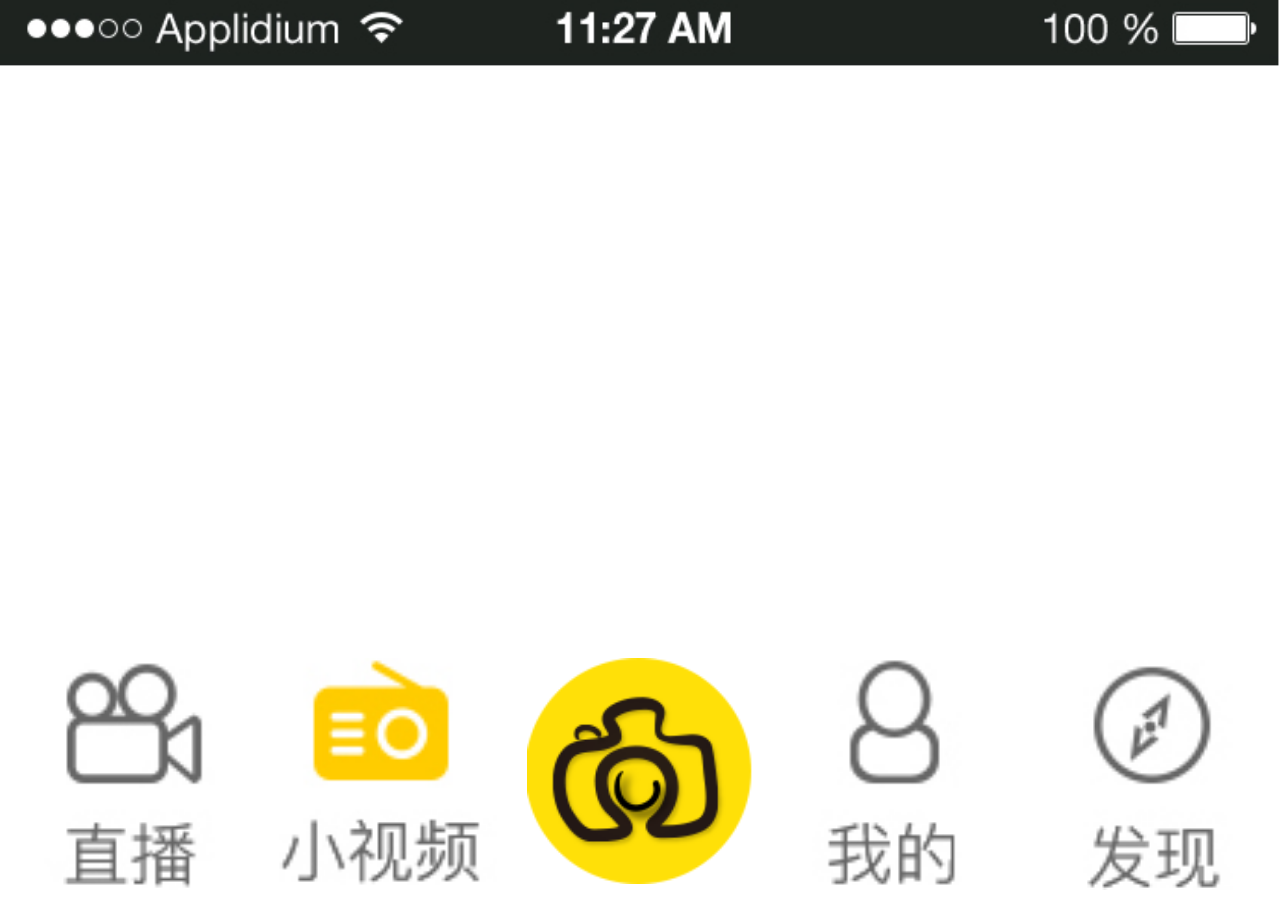
<file: index.html>
<!DOCTYPE html>
<html>
	<head>
		<meta charset="UTF-8">
		<meta name="viewport" content="width=device-width,initial-scale=1,minimum-scale=1,maximum-scale=1,user-scalable=no" />
		<script src="js/jquery-3.1.1.min.js"></script>
		<script src="js/angular-1.4.6.min.js"></script>
		<script src="js/angular-ui-router.js"></script>
		<script src="js/bootstrap.min.js"></script>
		<script src="js/swiper.min.js"></script>
		<link rel="stylesheet" type="text/css" href="css/bootstrap.min.css"/>
		<link rel="stylesheet" type="text/css" href="css/swiper.min.css"/>
		<link rel="stylesheet" type="text/css" href="css/1.css"/>
		<title>子路由</title>
	</head>
	<body ng-app="app">
		<div style="width: 100%;"><img src="img/1_01.png" style="width: 100%;"/></div>
		<ul id="top" class="nav navbar-fixed-bottom">
			<li>
				
				<a ui-sref="btn"><img src="img/1_14.png"/></a>
			</li>
			<li>
				
				<a ui-sref="btn1"><img src="img/1_16.png"/></a>
			</li>
			<li>
				
				<a ui-sref="btn2"><img src="img/1_相机.png"/></a>
			</li>
			<li>
				
				<a ui-sref="btn3"><img src="img/1_19.png"/></a>
			</li>
			<li>
				
				<a ui-sref="btn4"><img src="img/1_22.png"/></a>
			</li>
			
		</ul>
		<ui-view></ui-view>
	</body>
	<script>
		angular.module("app",["ui.router"])
		.config(function($stateProvider,$urlRouterProvider){
		
			$stateProvider
			.state("btn",{
				url:"/btn",
				templateUrl:"跳转的页面/1.html"
			})
		
			.state("btn.fj",{
				url:"/fj",
				templateUrl:"跳转的页面/a.html"
			})
			.state("btn.rm",{
				url:"/rm",
				templateUrl:"跳转的页面/b.html"
			})
			.state("btn.gw",{
				url:"/gw",
				templateUrl:"跳转的页面/c.html"
			})
			.state("btn.tkx",{
				url:"/tkx",
				templateUrl:"跳转的页面/d.html"
			})
			.state("btn.hw",{
				url:"/hw",
				templateUrl:"跳转的页面/e.html"
			})
			.state("btn.sy",{
				url:"/sy",
				templateUrl:"跳转的页面/f.html"
			})
			.state("btn1",{
				url:"/btn1",
				templateUrl:"跳转的页面/2.html"
			})
			.state("btn1.gz",{
				url:"/gz",
				templateUrl:"跳转的页面/a1.html"
			})
			.state("btn1.gc",{
				url:"/gc",
				templateUrl:"跳转的页面/b1.html"
			})
			.state("btn1.tc",{
				url:"/gc",
				template:"aaa"
			})
			.state("btn1.sq",{
				url:"/sq",
				template:"aaa"
			})
			.state("btn2",{
				url:"/btn2",
				template:"aaa"
			})
			.state("btn3",{
				url:"/btn3",
				template:"aaa"
			})
			.state("btn4",{
				url:"/btn4",
				template:"aaa"
			})
		})
	</script>
</html>
</file>
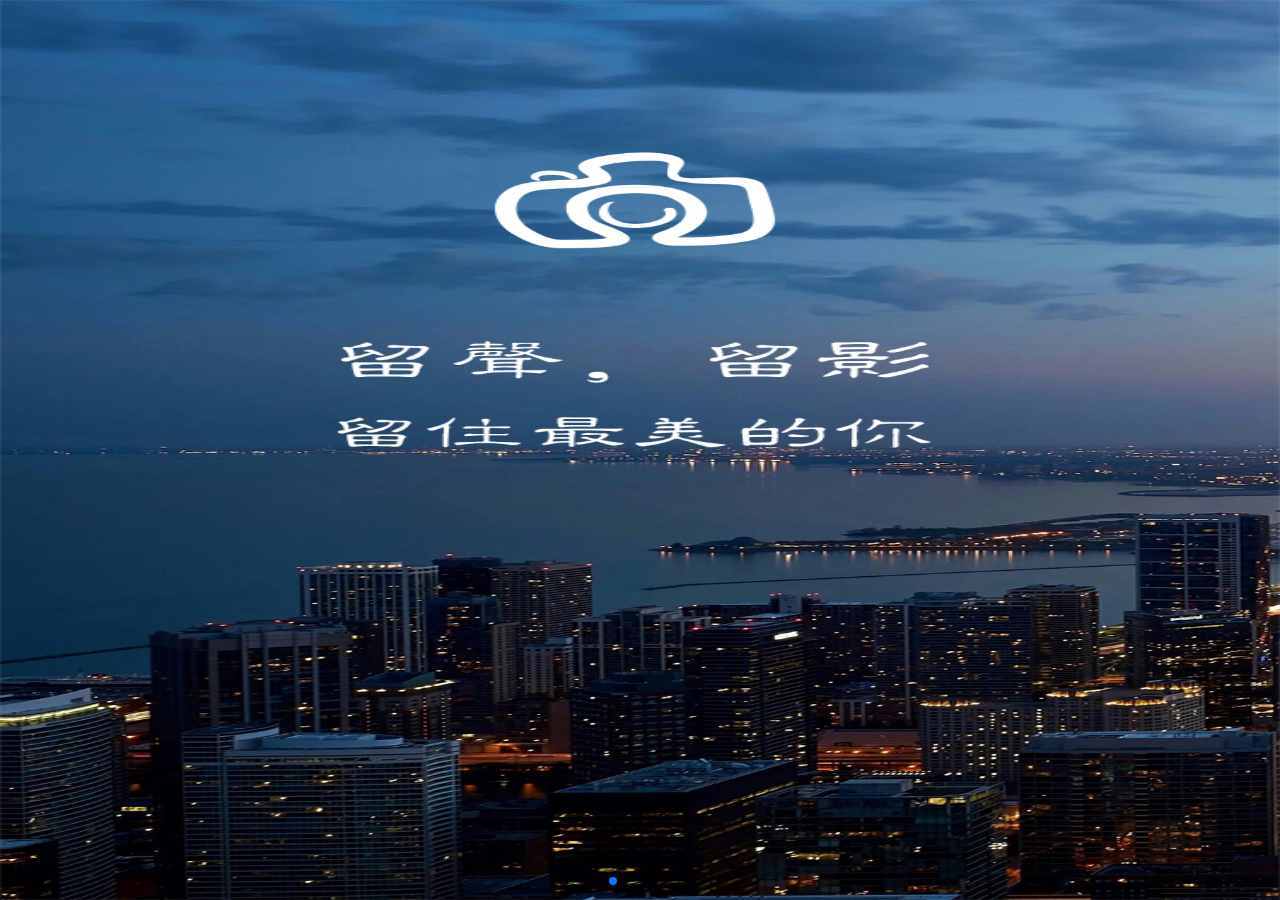
<file: 引导页.html>
<!DOCTYPE html>
<html>
	<head>
		<meta charset="utf-8" />
		<meta name="viewport" content="width=device-width,initial-scale=1,minimum-scale=1,maximum-scale=1,user-scalable=no" />
		<script src="js/jquery-3.1.1.min.js"></script>
		<script src="js/angular-1.4.6.min.js"></script>
		<script src="js/angular-ui-router.js"></script>
		<script src="js/bootstrap.min.js"></script>
		<script src="js/swiper.min.js"></script>
		<link rel="stylesheet" type="text/css" href="css/bootstrap.min.css"/>
		<link rel="stylesheet" type="text/css" href="css/swiper.min.css"/>
		<title>引导页</title>
		<style type="text/css">
			*{
				padding: 0;
				margin: 0;
				list-style: none;
			}
		html,body{
			width: 100%;
			height: 100%;
		}
		#yd{
			width: 100%;
			height: 100%;
		}
		#yd img{
			 width: 100%;
			 height: 100%;
			 }
		</style>
	</head>
	<body>
		<div class="swiper-container" id="yd">
			<div class="swiper-wrapper">
				<div class="swiper-slide"><img src="img/留影闪屏.jpg"/></div>
				<div class="swiper-slide"><img src="img/丁引导页.jpg"/></div>
				<div class="swiper-slide"><img src="img/卫引导页.jpg"/></div>
				<div class="swiper-slide slide1"><img src="img/张娜引导页.jpg"/></div>
			</div>
			<div class="swiper-pagination"></div>
		</div>
		<script>
			var swpier = new Swiper("#yd",{
				pagination:".swiper-pagination"
			})
			$(".slide1").on("touchmove",function(){
				location.href ="index.html"
			})
		</script>
	</body>
</html>
</file>
<file: css/1.css>
* {
  padding: 0;
  margin: 0;
  list-style: none; }

a {
  text-decoration: none; }

#top {
  width: 100%;
  display: flex;
  background: white;
  justify-content: space-around; }

#top li {
  width: 20%; }

#top img {
  width: 100%; }

.zb_a {
  width: 100%;
  height: 30px;
  margin-top: 10px;
  display: flex;
  justify-content: space-between; }

.zb_a img {
  width: 10%; }

.zb_b {
  width: 100%;
  margin-top: 10px;
  display: flex;
  justify-content: space-around; }

.zb_b li {
  width: 15%; }

.fj {
  width: 100%;
  display: flex;
  justify-content: space-around;
  margin-top: 10px; }

.fj li {
  width: 19%; }

.fj img {
  width: 90%; }

.fj_a {
  width: 100%;
  flex-wrap: wrap;
  display: flex;
  justify-content: space-around;
  margin-top: 10px; }

.fj_a li {
  width: 30%;
  height: 100px;
  margin-top: 50px; }

.fj_a img {
  width: 100%;
  height: 100%; }

.rm {
  width: 100%;
  height: 120px;
  margin-top: 2px; }

.rm img {
  width: 100%;
  height: 100%; }

.rm_a {
  width: 100%;
  height: 30px;
  line-height: 30px;
  font-size: 17px; }

.rm_b {
  width: 100%;
  display: flex;
  justify-content: space-around; }

.rm_b li {
  width: 46%; }

.rm_b img {
  width: 100%;
  border-radius: 10px; }

.gw {
  width: 100%;
  display: flex;
  justify-content: space-around;
  margin-top: 10px; }

.gw li {
  width: 20%;
  height: 30px;
  line-height: 30px;
  border-radius: 10px;
  background: gainsboro;
  text-align: center; }

.gw li:hover {
  color: red; }

.gw_a {
  width: 100%;
  display: flex;
  justify-content: space-around;
  flex-wrap: wrap;
  text-align: center;
  margin-top: 10px; }

.gw_a li {
  width: 48%;
  font-size: 16px; }

.gw_a img {
  width: 100%; }

.hw {
  width: 100%;
  display: flex;
  justify-content: space-around;
  margin-top: 10px; }

.hw li {
  width: 20%;
  height: 30px;
  line-height: 30px;
  border-radius: 10px;
  background: gainsboro;
  text-align: center; }

.hw li:hover {
  color: red; }

.hw_a {
  width: 100%;
  display: flex;
  justify-content: space-around;
  flex-wrap: wrap;
  text-align: center;
  margin-top: 10px; }

.hw_a li {
  width: 48%;
  font-size: 16px; }

.hw_a img {
  width: 100%; }

.sy {
  width: 90%;
  margin: 10px auto;
  display: flex;
  text-align: center;
  height: 30px;
  background: white;
  border-radius: 10px; }

.sy li {
  width: 32%;
  height: 30px;
  line-height: 30px;
  border: 1px solid gainsboro; }

.sy li:hover {
  background: gainsboro;
  color: white; }

.sy_a {
  width: 100%; }

.sy_a img {
  width: 100%; }

.sy_b {
  width: 100%;
  display: flex;
  flex-wrap: wrap;
  justify-content: space-between; }

.sy_b li {
  width: 48%; }

.sy_b img {
  width: 100%; }

.xsp {
  width: 80%;
  margin: auto;
  margin-top: 5px;
  display: flex;
  justify-content: space-around; }

.xsp li {
  width: 25%; }

.gc img {
  width: 100%; }

.gc_a {
  width: 100%;
  display: flex;
  flex-wrap: wrap;
  justify-content: space-around; }

.gc_a li {
  width: 48%; }
  .gc_a li img {
    width: 100%; }

/*# sourceMappingURL=1.css.map */
</file>
